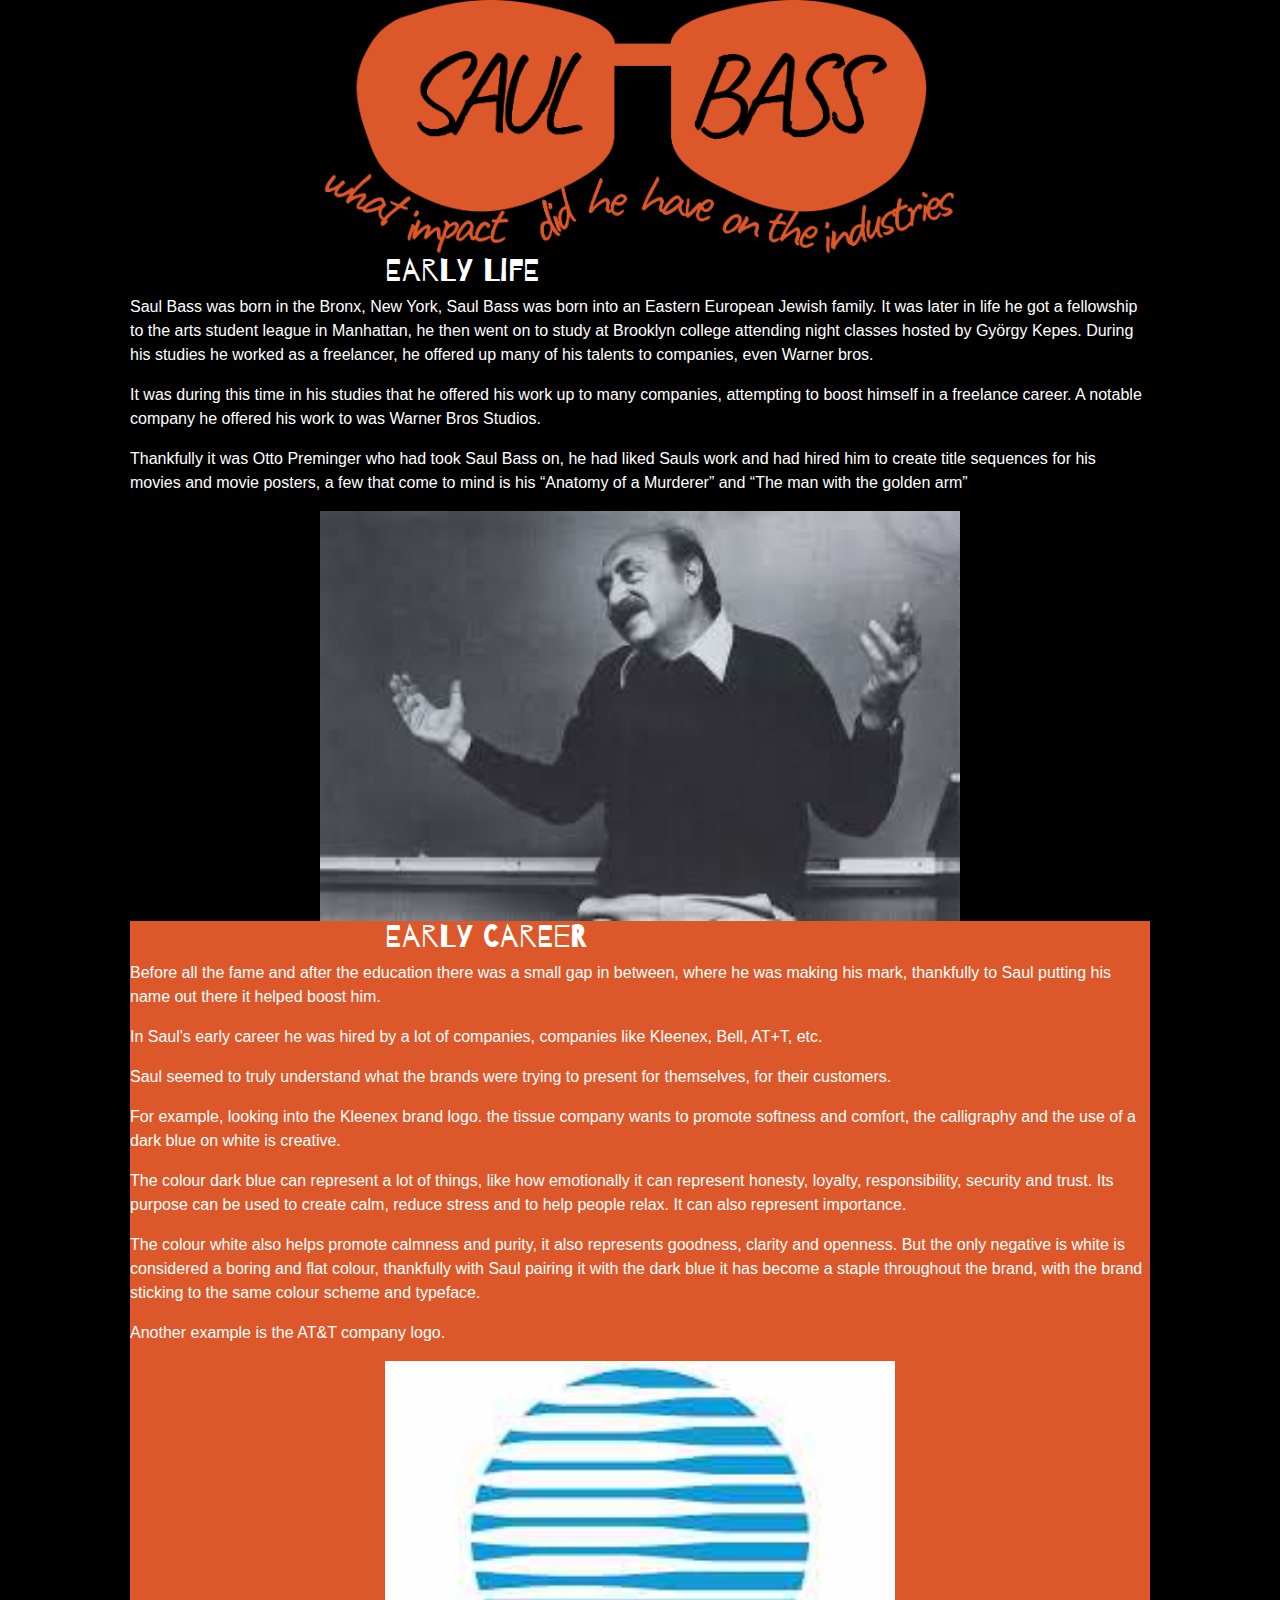
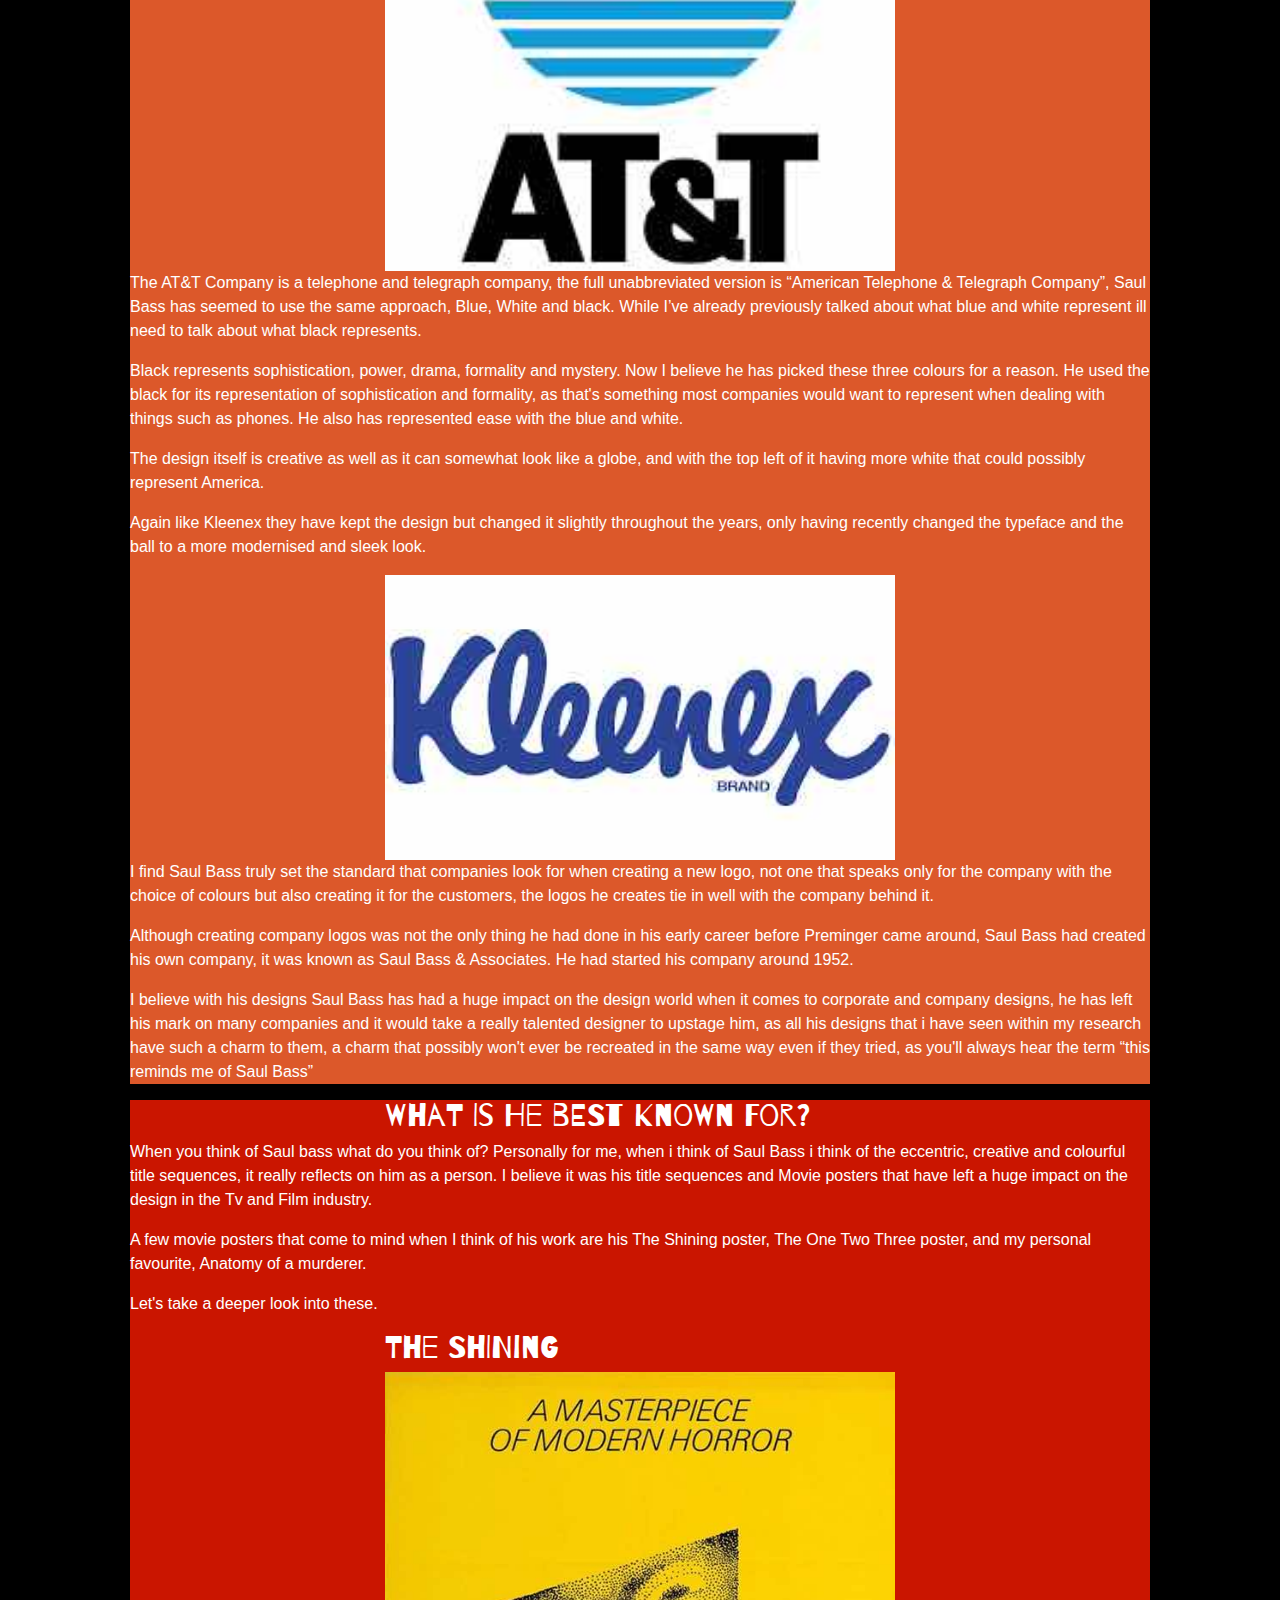
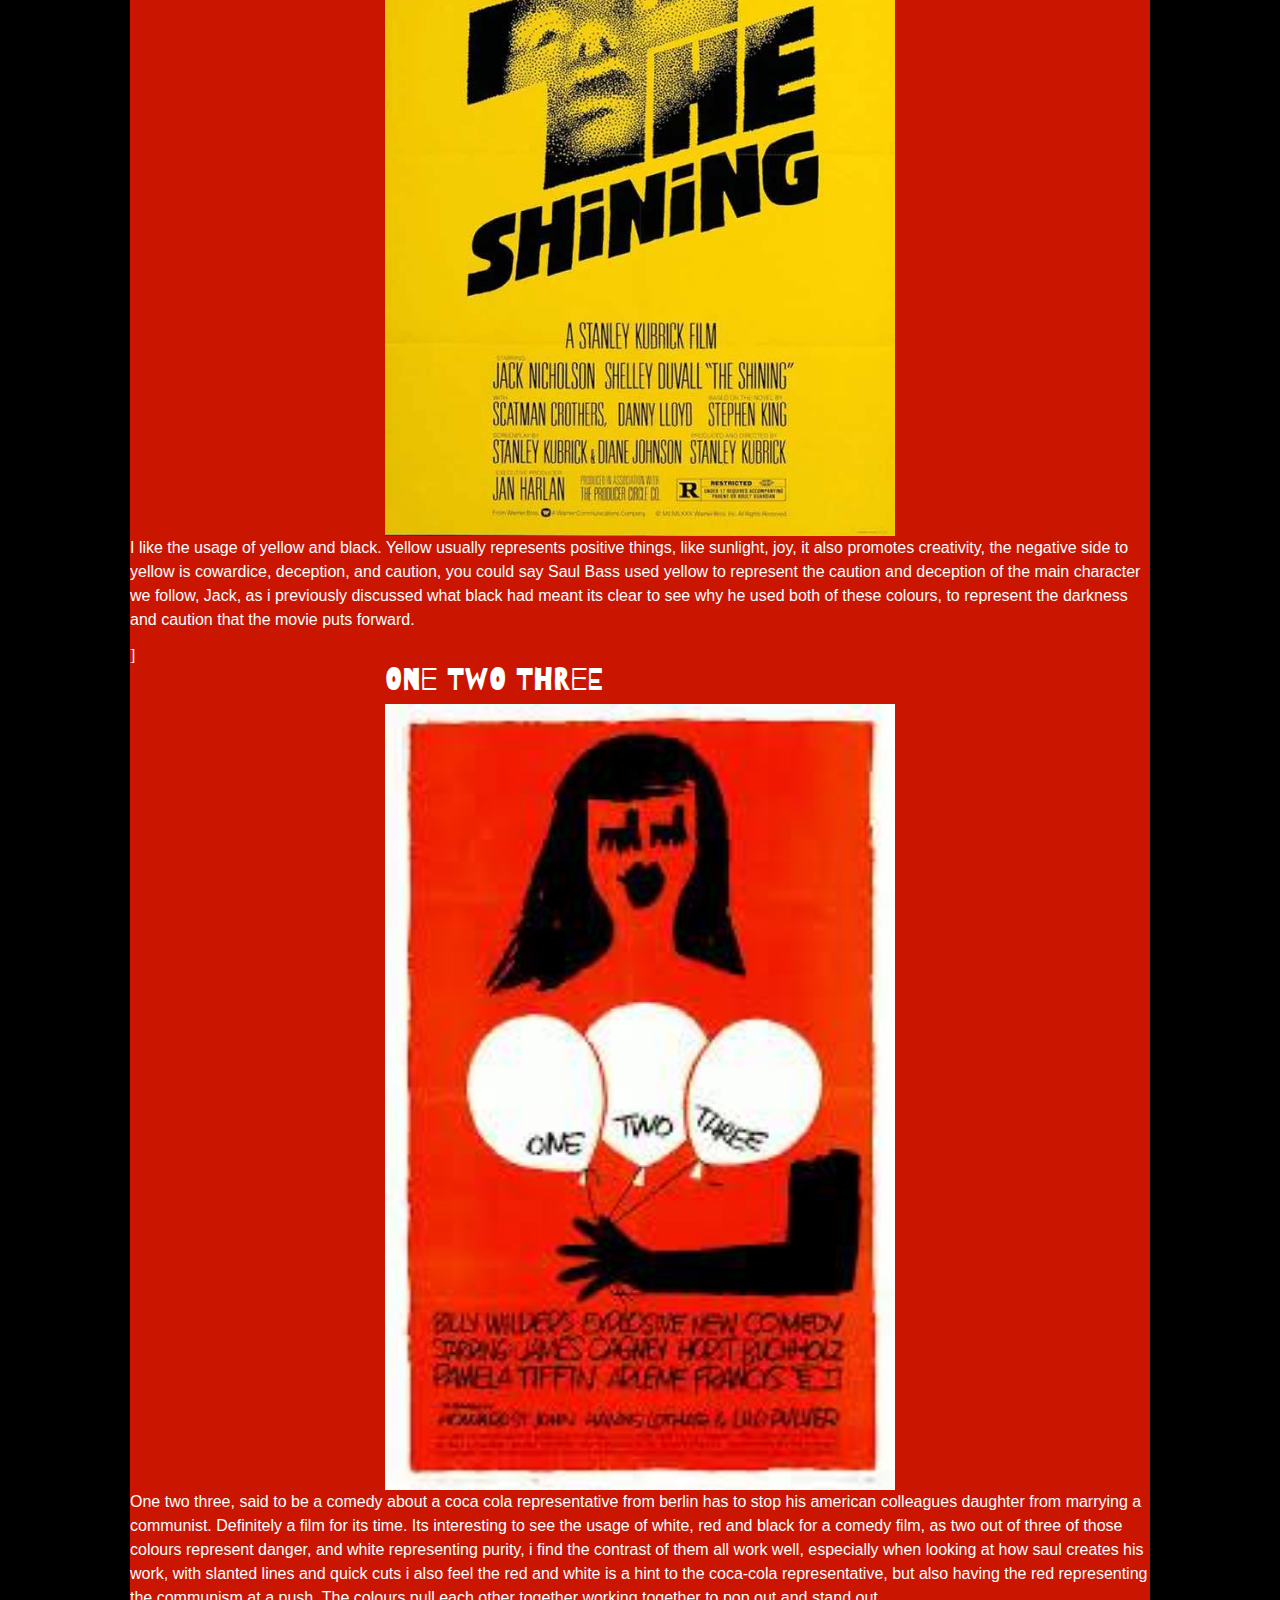
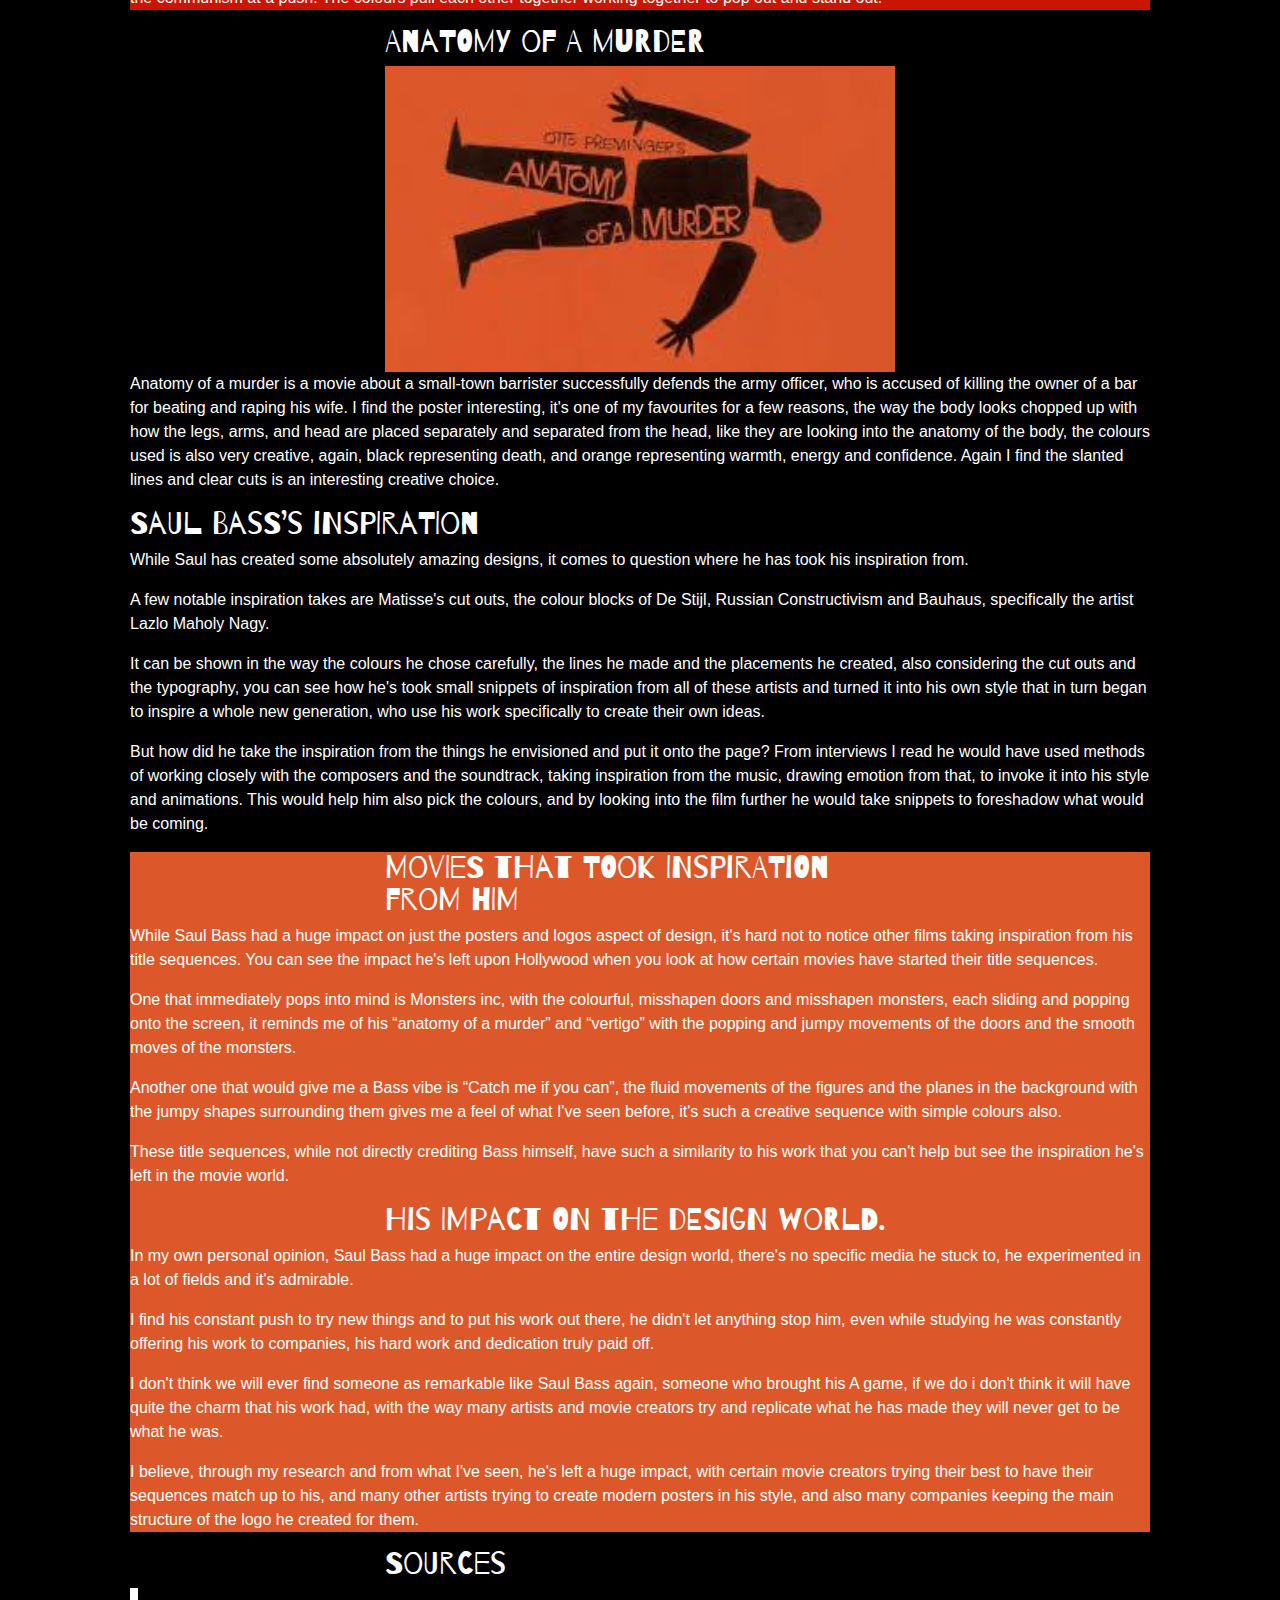
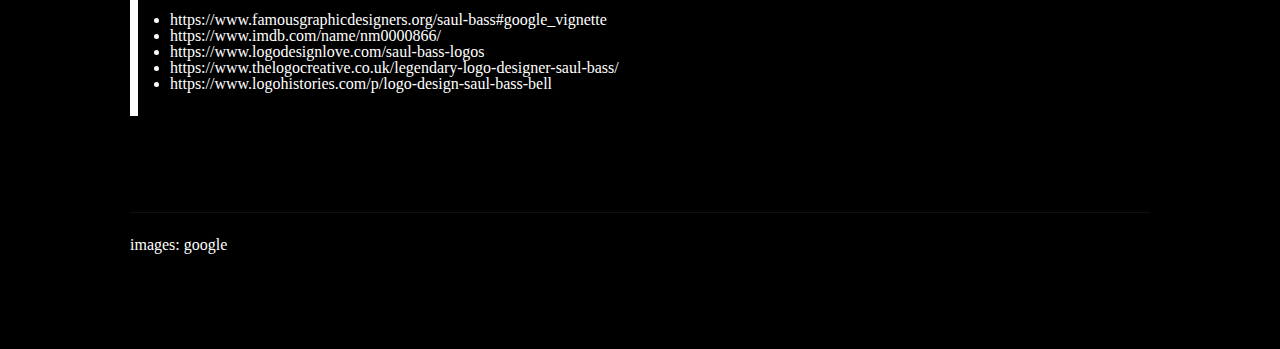
<file: index.HTML>
<!DOCTYPE html>
<html lang="en">
<head>
    <meta charset="UTF-8">
    <meta name="viewport" content="width=device-width, initial-scale=1.0">
    <meta name="description" content="This is a essay about saul bass">
    <title>Saul Bass Essay</title>
    <link href="CSS/saulbass.css" rel="stylesheet" type="text/css">
</head>

<body>
<main>
    <div class="grid-col-third">
<img src="images/Saul.png" class="center"></img>

<div class="container">
<h3 class="center">Early life</h3>

<p>Saul Bass was born in the Bronx, New York, Saul Bass was born into an Eastern European Jewish family. It was later in life he got a fellowship to the arts student league in Manhattan, he then went on to study at Brooklyn college attending night classes hosted by György Kepes. During his studies he worked as a freelancer, he offered up many of his talents to companies, even Warner bros.

<p>It was during this time in his studies that he offered his work up to many companies, attempting to boost himself in a freelance career. A notable company he offered his work to was Warner Bros Studios.

<p>Thankfully it was Otto Preminger who had took Saul Bass on, he had liked Sauls work and had hired him to create title sequences for his movies and movie posters, a few that come to mind is his “Anatomy of a Murderer” and “The man with the golden arm”
</div>
<img src="images/bass.jpg" class="center"></img>
<div class="container">
    <div style="background-color: #DC582A;">
<h3 class="center">Early Career</h3>

<p>Before all the fame and after the education there was a small gap in between, where he was making his mark, thankfully to Saul putting his name out there it helped boost him.</p>

<p>In Saul's early career he was hired by a lot of companies, companies like Kleenex, Bell, AT+T, etc.</p>

<p>Saul seemed to truly understand what the brands were trying to present for themselves, for their customers.</p>
    
<p>For example, looking into the Kleenex brand logo. the tissue company wants to promote softness and comfort, the calligraphy and the use of a dark blue on white is creative.</p>

<p>The colour dark blue can represent a lot of things, like how emotionally it can represent honesty, loyalty, responsibility, security and trust. Its purpose can be used to create calm, reduce stress and to help people relax. It can also represent importance.</p>

<p>The colour white also helps promote calmness and purity, it also represents goodness, clarity and openness. But the only negative is white is considered a boring and flat colour, thankfully with Saul pairing it with the dark blue it has become a staple throughout the brand, with the brand sticking to the same colour scheme and typeface.</p>

<p>Another example is the AT&T company logo.</p>
<img src="images/at.jpg" class="center"></img>
<p>The AT&T Company is a telephone and telegraph company, the full unabbreviated version is “American Telephone & Telegraph Company”, Saul Bass has seemed to use the same approach, Blue, White and black. While I’ve already previously talked about what blue and white represent ill need to talk about what black represents.</p>

<p>Black represents sophistication, power, drama, formality and mystery. Now I believe he has picked these three colours for a reason. He used the black for its representation of sophistication and formality, as that's something most companies would want to represent when dealing with things such as phones. He also has represented ease with the blue and white.</p>

<p>The design itself is creative as well as it can somewhat look like a globe, and with the top left of it having more white that could possibly represent America.</p>

<p>Again like Kleenex they have kept the design but changed it slightly throughout the years, only having recently changed the typeface and the ball to a more modernised and sleek look.</p>
<img src="images/kleenex.jpg" class="center"></img>
<p>I find Saul Bass truly set the standard that companies look for when creating a new logo, not one that speaks only for the company with the choice of colours but also creating it for the customers, the logos he creates tie in well with the company behind it.</p>

<p>Although creating company logos was not the only thing he had done in his early career before Preminger came around, Saul Bass had created his own company, it was known as Saul Bass & Associates. He had started his company around 1952.</p>

<p>I believe with his designs Saul Bass has had a huge impact on the design world when it comes to corporate and company designs, he has left his mark on many companies and it would take a really talented designer to upstage him, as all his designs that i have seen within my research have such a charm to them, a charm that possibly won't ever be recreated in the same way even if they tried, as you'll always hear the term “this reminds me of Saul Bass”</p>
</div>
</div>
<div class="container">
    <div style="background-color: #CA1500;">
<h3 class="center">What is he best known for?</h3>

<p>When you think of Saul bass what do you think of? Personally for me, when i think of Saul Bass i think of the eccentric, creative and colourful title sequences, it really reflects on him as a person. I believe it was his title sequences and Movie posters that have left a huge impact on the design in the Tv and Film industry.</p>

<p>A few movie posters that come to mind when I think of his work are his The Shining poster, The One Two Three poster, and my personal favourite, Anatomy of a murderer.</p>

<p>Let's take a deeper look into these.</p>


<h3 class="center">The Shining</h3>
<img src="images/shining.jpg" class="center"></img>
<p>I like the usage of yellow and black. Yellow usually represents positive things, like sunlight, joy, it also promotes creativity, the negative side to yellow is cowardice, deception, and caution, you could say Saul Bass used yellow to represent the caution and deception of the main character we follow, Jack, as i previously discussed what black had meant its clear to see why he used both of these colours, to represent the darkness and caution that the movie puts forward.</p>


]
<h3 class="center">One Two Three</h3>
<img src="images/onetwo.jpg" class="center"></img>
<p>One two three, said to be a comedy about a coca cola representative from berlin has to stop his american colleagues daughter from marrying a communist. Definitely a film for its time. Its interesting to see the usage of white, red and black for a comedy film, as two out of three of those colours represent danger, and white representing purity, i find the contrast of them all work well, especially when looking at how saul creates his work, with slanted lines and quick cuts i also feel the red and white is a hint to the coca-cola representative, but also having the red representing the communism at a push. The colours pull each other together working together to pop out and stand out.</p>

</div>
<div class="container">
<h3 class="center">Anatomy of a murder</h3>
<img src="images/Murder.jpg" class="center"></img>

<p>Anatomy of a murder is a movie about a small-town barrister successfully defends the army officer, who is accused of killing the owner of a bar for beating and raping his wife. I find the poster interesting, it's one of my favourites for a few reasons, the way the body looks chopped up with how the legs, arms, and head are placed separately and separated from the head, like they are looking into the anatomy of the body, the colours used is also very creative, again, black representing death, and orange representing warmth, energy and confidence. Again I find the slanted lines and clear cuts is an interesting creative choice.</p>
</div>
<div class="container">
<h3>Saul Bass’s inspiration</h3>

<p>While Saul has created some absolutely amazing designs, it comes to question where he has took his inspiration from.</p>

<p>A few notable inspiration takes are Matisse's cut outs, the colour blocks of De Stijl, Russian Constructivism and Bauhaus, specifically the artist Lazlo Maholy Nagy.

<p>It can be shown in the way the colours he chose carefully, the lines he made and the placements he created, also considering the cut outs and the typography, you can see how he's took small snippets of inspiration from all of these artists and turned it into his own style that in turn began to inspire a whole new generation, who use his work specifically to create their own ideas.</p>

<p>But how did he take the inspiration from the things he envisioned and put it onto the page? From interviews I read he would have used methods of working closely with the composers and the soundtrack, taking inspiration from the music, drawing emotion from that, to invoke it into his style and animations. This would help him also pick the colours, and by looking into the film further he would take snippets to foreshadow what would be coming.</p>
</div>
<div class="container">
    <div style="background-color: #DC582A;">
<h3 class="center">Movies that took inspiration from him</h3>

<p>While Saul Bass had a huge impact on just the posters and logos aspect of design, it's hard not to notice other films taking inspiration from his title sequences. You can see the impact he's left upon Hollywood when you look at how certain movies have started their title sequences.</p>

<p>One that immediately pops into mind is Monsters inc, with the colourful, misshapen doors and misshapen monsters, each sliding and popping onto the screen, it reminds me of his “anatomy of a murder” and “vertigo” with the popping and jumpy movements of the doors and the smooth moves of the monsters.</p>

<p>Another one that would give me a Bass vibe is “Catch me if you can”, the fluid movements of the figures and the planes in the background with the jumpy shapes surrounding them gives me a feel of what I've seen before, it's such a creative sequence with simple colours also.</p>

<p>These title sequences, while not directly crediting Bass himself, have such a similarity to his work that you can't help but see the inspiration he's left in the movie world.</p>

<h3 class="center">His impact on the design world.</h3>

<p>In my own personal opinion, Saul Bass had a huge impact on the entire design world, there's no specific media he stuck to, he experimented in a lot of fields and it's admirable.</p>

<p>I find his constant push to try new things and to put his work out there, he didn't let anything stop him, even while studying he was constantly offering his work to companies, his hard work and dedication truly paid off.</p>

<p>I don't think we will ever find someone as remarkable like Saul Bass again, someone who brought his A game, if we do i don't think it will have quite the charm that his work had, with the way many artists and movie creators try and replicate what he has made they will never get to be what he was.</p>

<p>I believe, through my research and from what I've seen, he's left a huge impact, with certain movie creators trying their best to have their sequences match up to his, and many other artists trying to create modern posters in his style, and also many companies keeping the main structure of the logo he created for them.</p>
</div>
</div>
<div class="container">
    <h3 class="center">Sources</h3>
    <figure class="quote">
    <blockqoute>
    <li>https://www.famousgraphicdesigners.org/saul-bass#google_vignette</li>

    <li>https://www.imdb.com/name/nm0000866/</li>
    
    <li>https://www.logodesignlove.com/saul-bass-logos</li>
    
    <li>https://www.thelogocreative.co.uk/legendary-logo-designer-saul-bass/</li>
    
    <li>https://www.logohistories.com/p/logo-design-saul-bass-bell</li>
    </blockqoute>
    </figure>
<div class="colour-block">
<footer>images: google</footer>
</div>
</div>
</div>
</body>
</main>
</html>
</file>
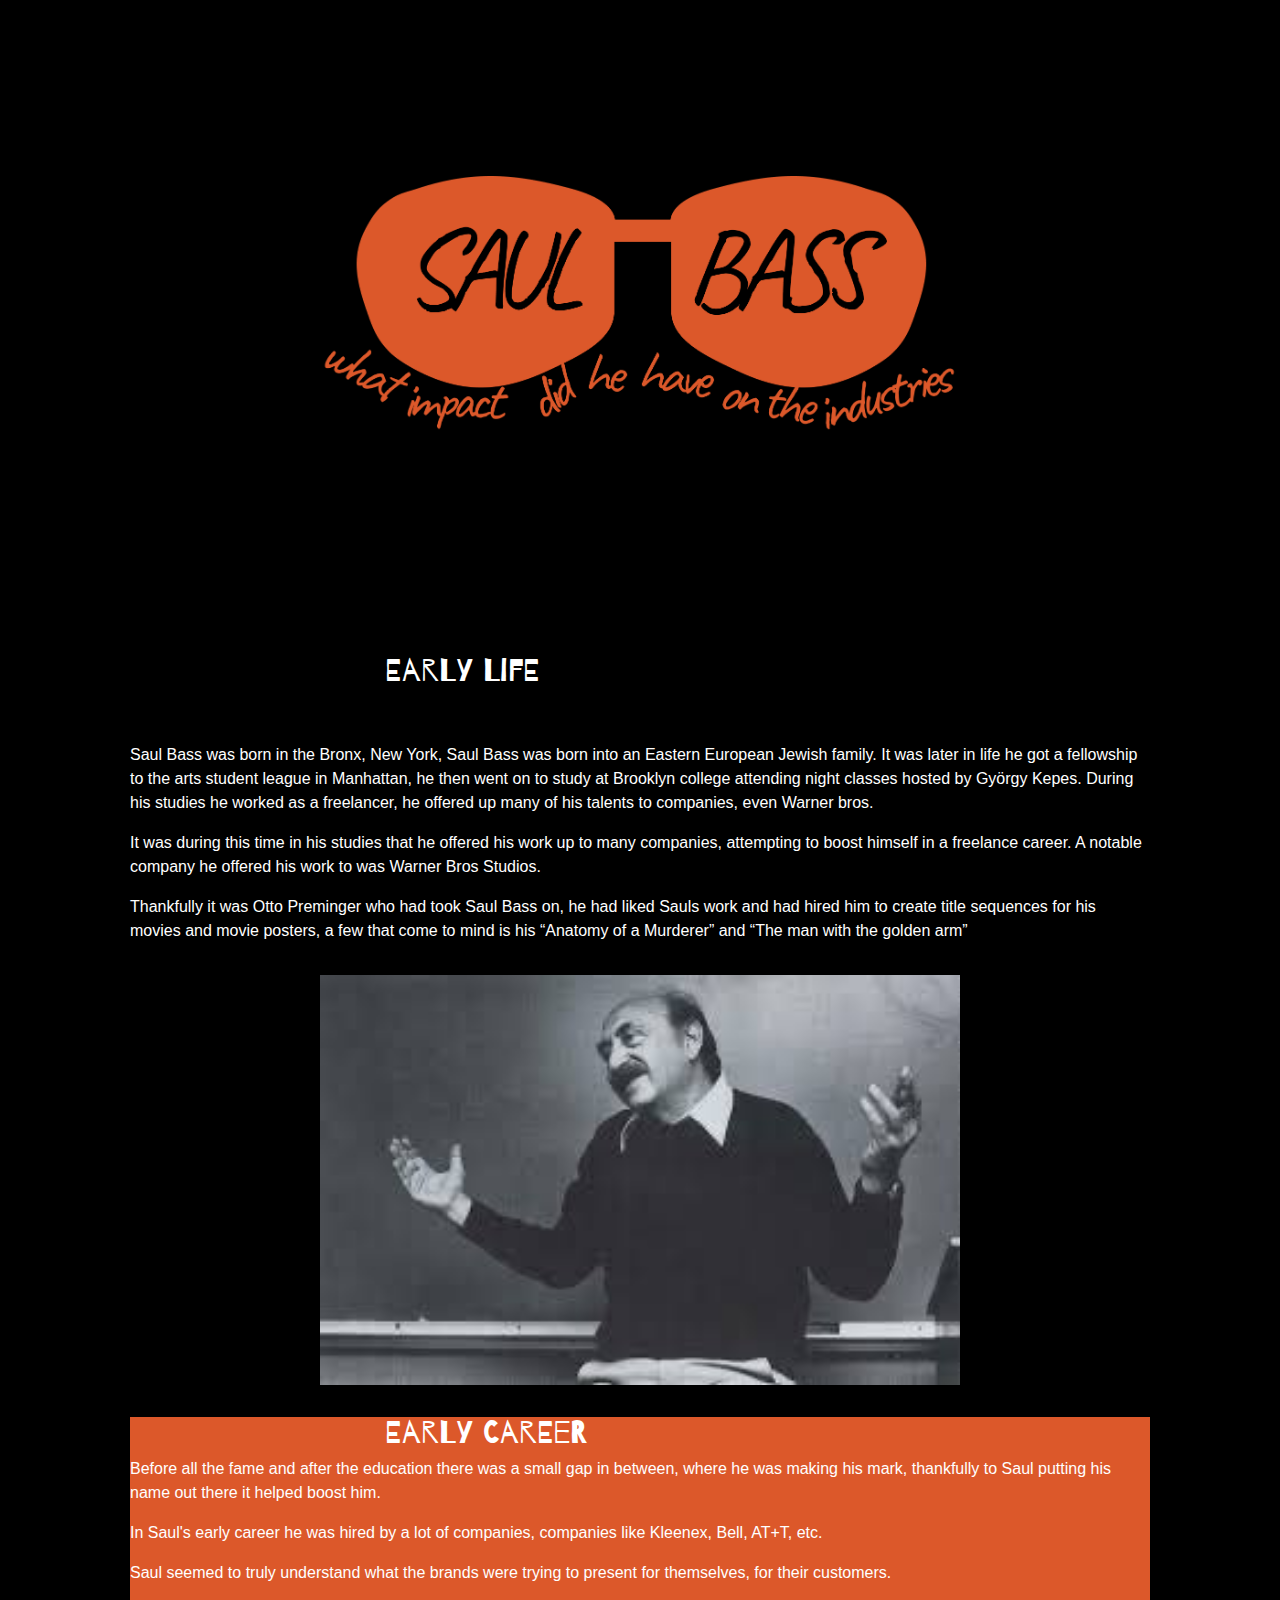
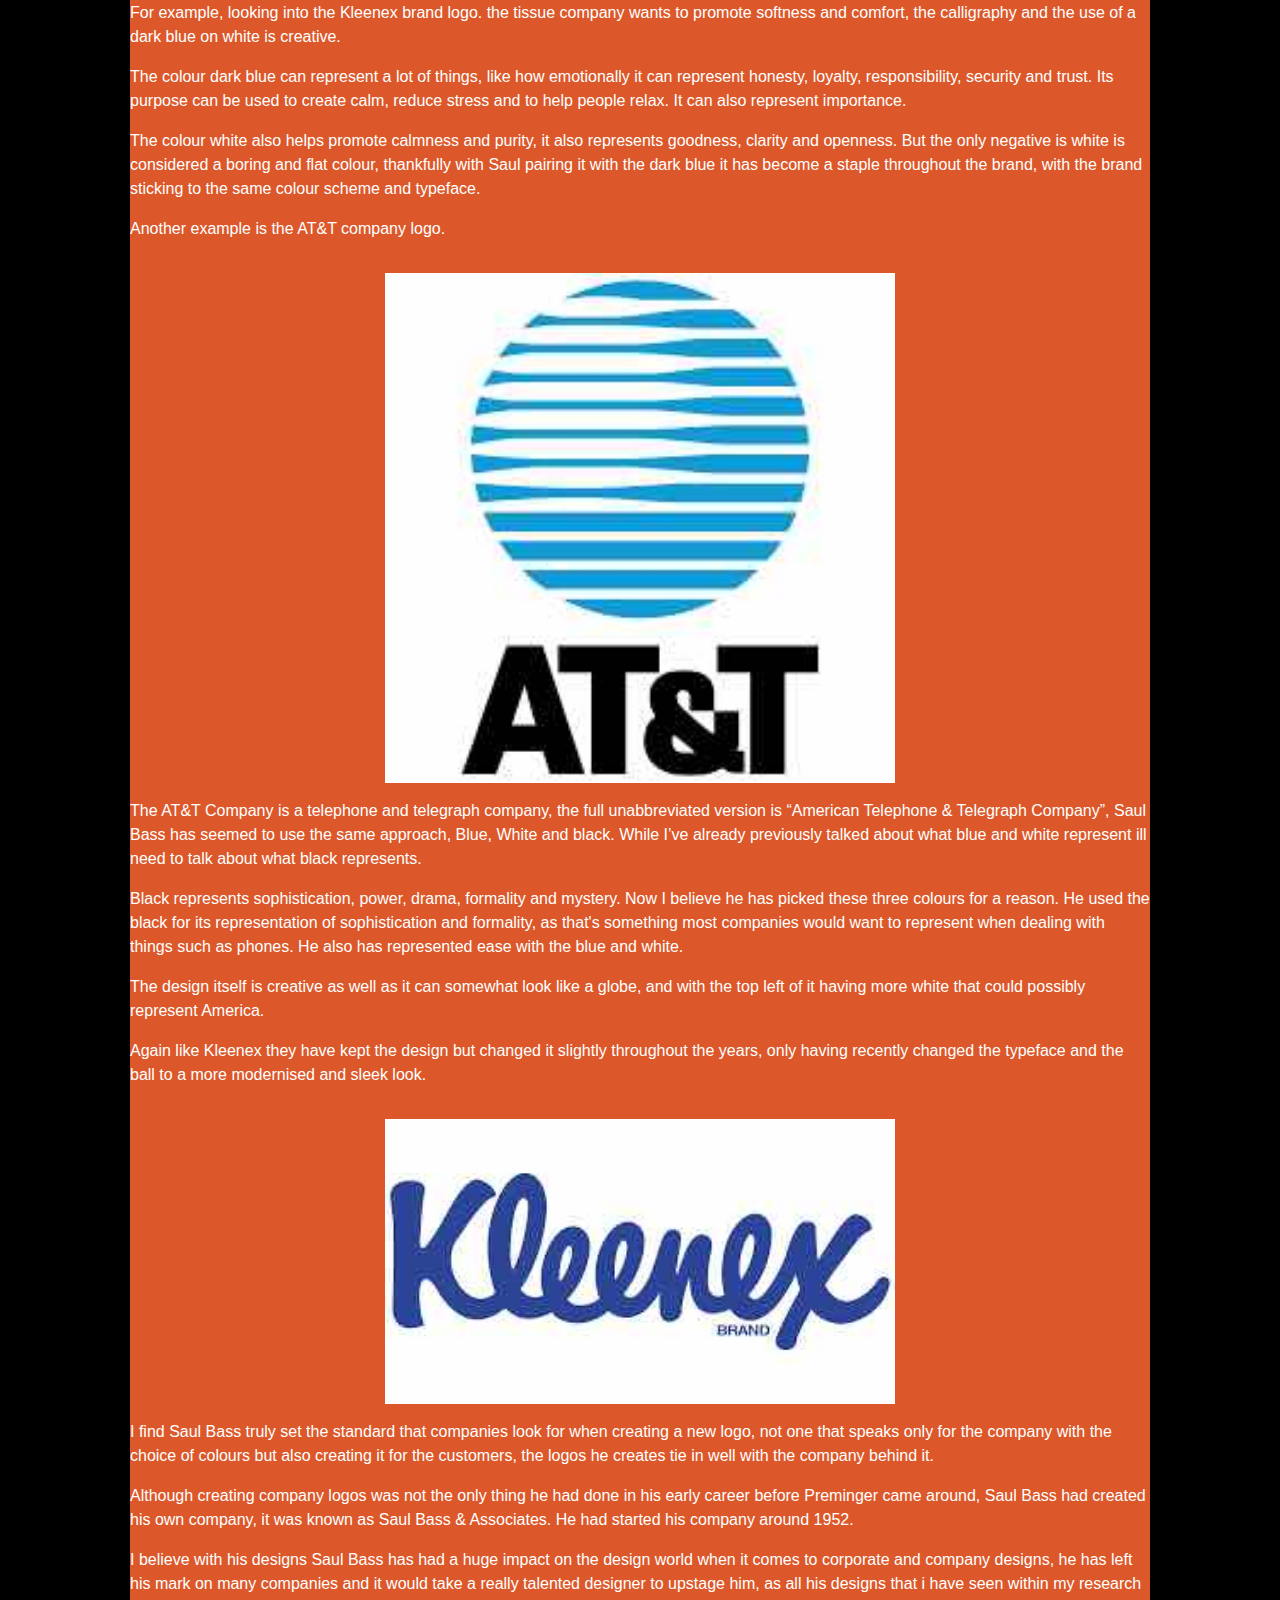
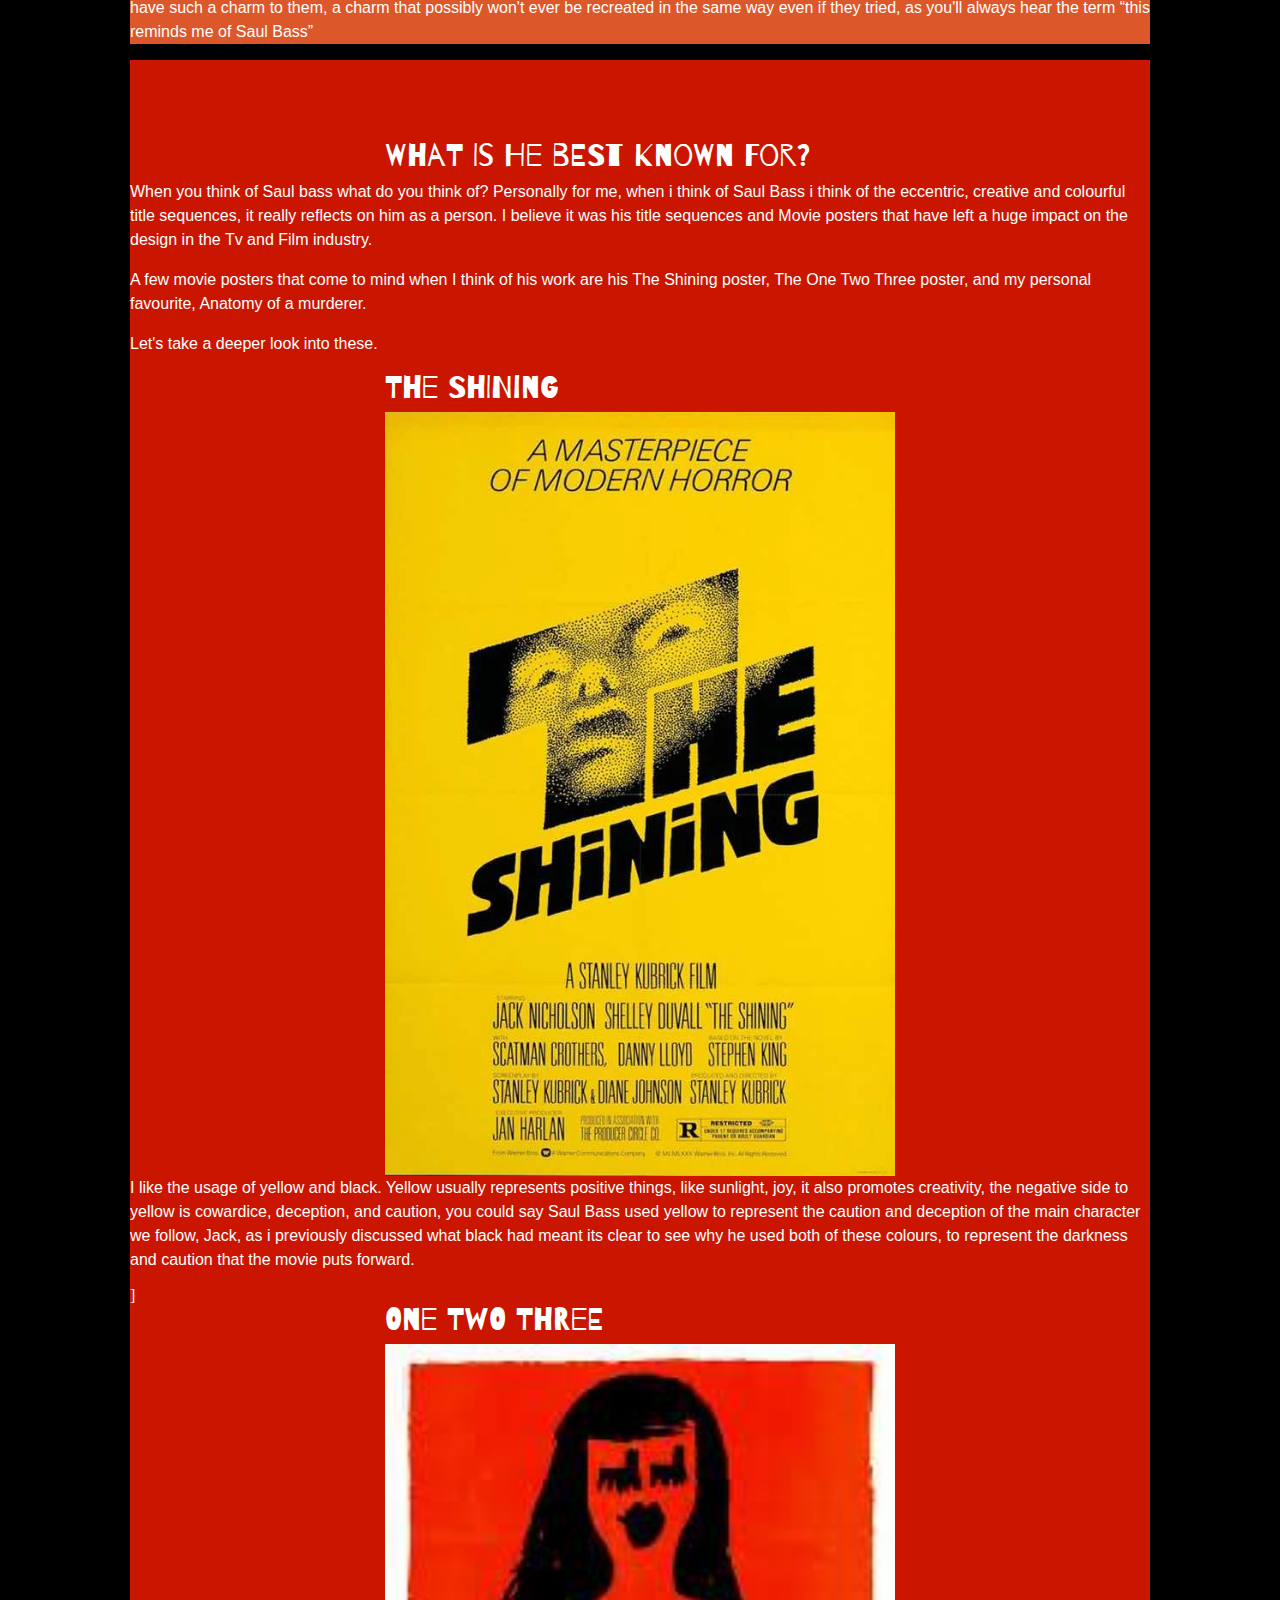
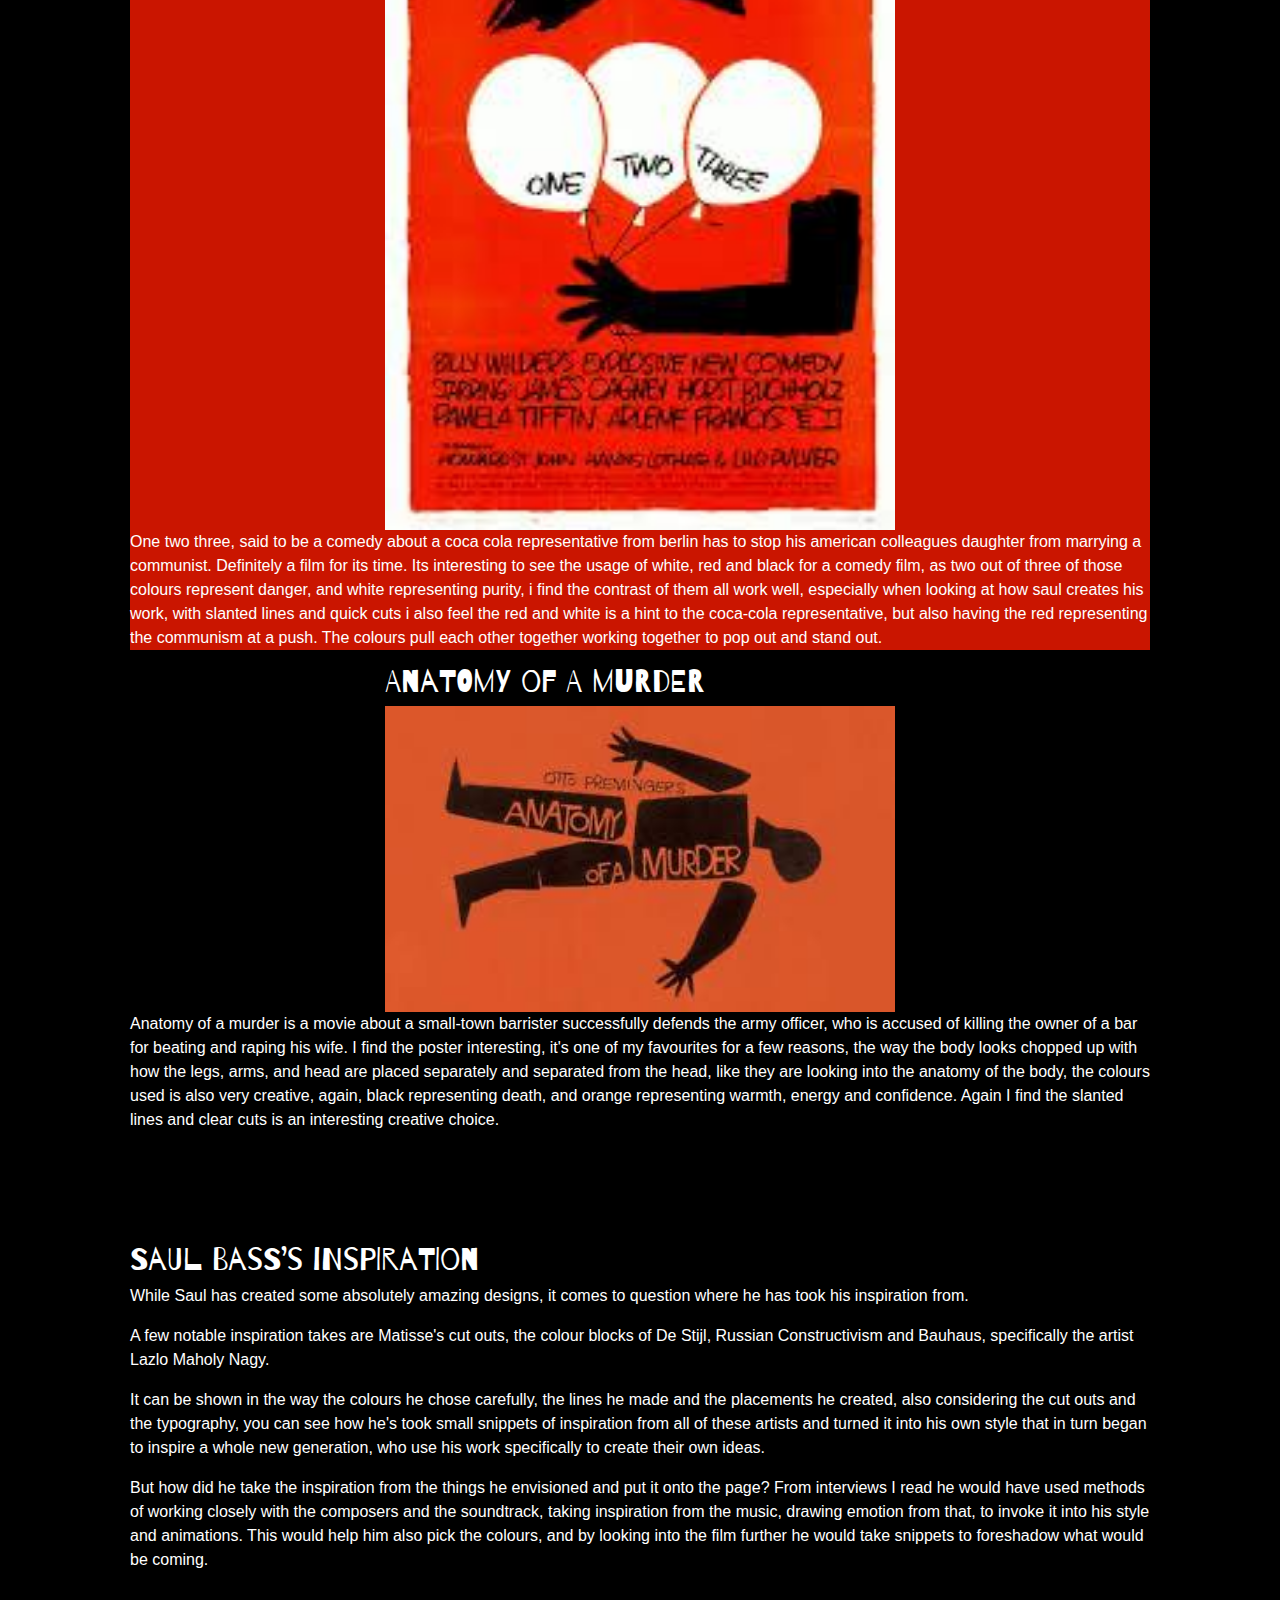
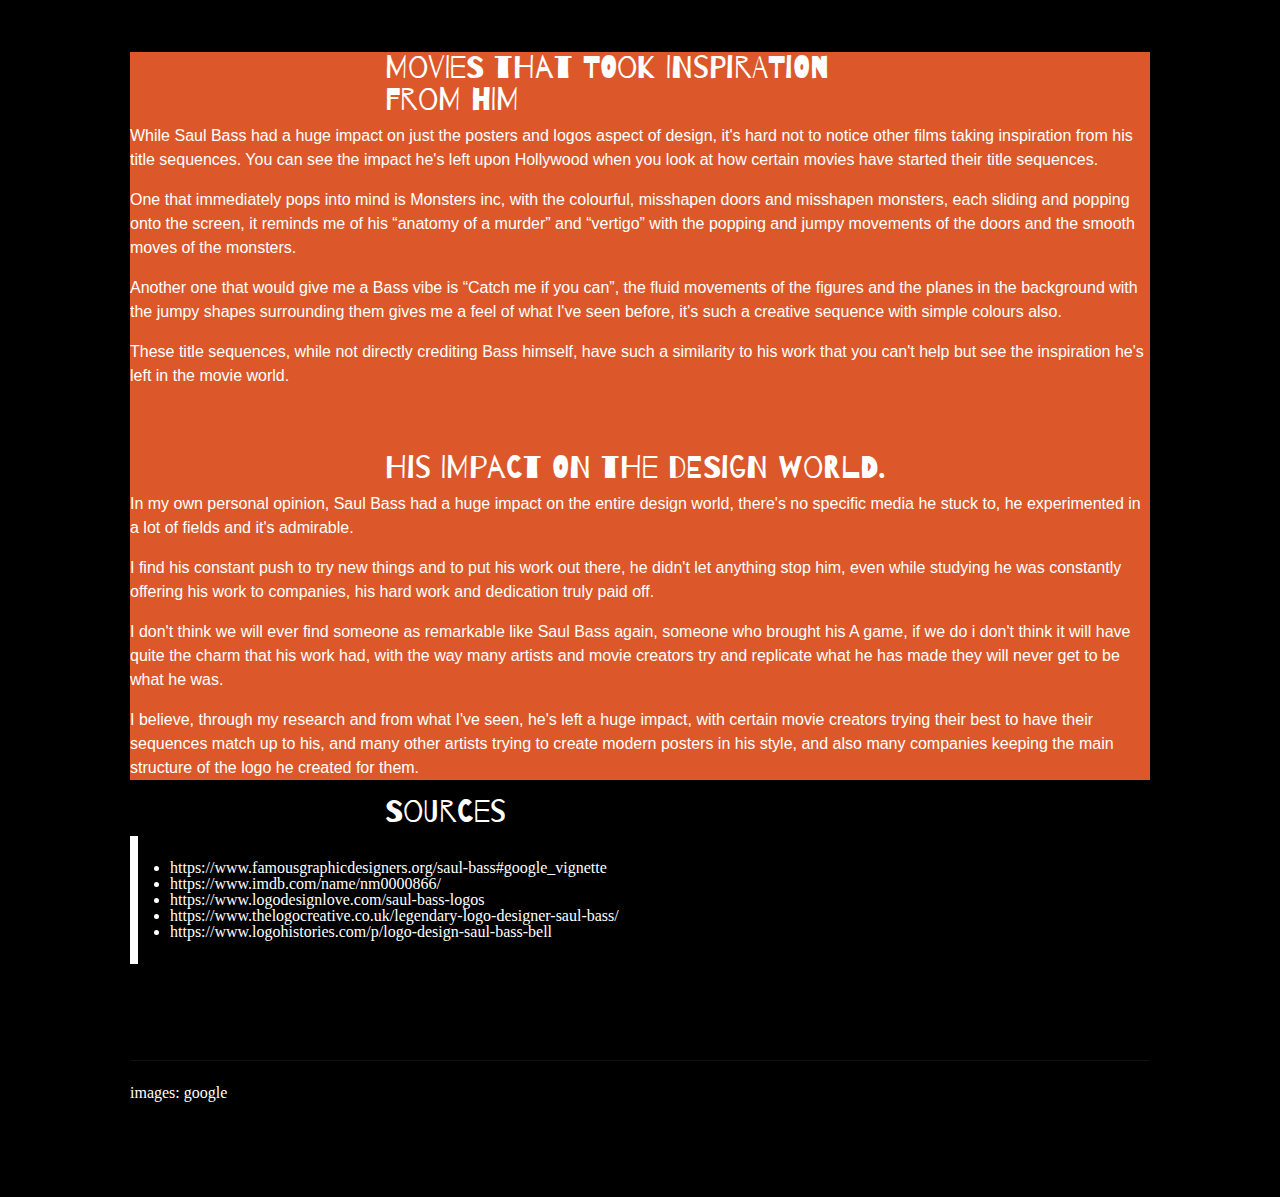
<file: index.html>
<!DOCTYPE html>
<html lang="en">
<head>
    <meta charset="UTF-8">
    <meta name="viewport" content="width=device-width, initial-scale=1.0">
    <meta name="description" content="This is a essay about saul bass">
    <title>Saul Bass Essay</title>
    <link href="CSS/saulbass.css" rel="stylesheet" type="text/css">
</head>

<body>
<main>
    <br>
    <br>
    <br>
    <br>
    <br>
    <br>
    <br>
    <br>
    <br>
    <br>
    <br>
    <div class="grid-col-third">
<img src="images/Saul.png" class="center" width="600" 
height="700"></img>
<br>
<br>
<br>
<br>
<br>
<br>
<br>
<br>
<br>
<br>
<br>
<br>
<br>
<br>

<div class="container">
<h3 class="center">Early life</h3>
<br>
<br>
<br>
<p>Saul Bass was born in the Bronx, New York, Saul Bass was born into an Eastern European Jewish family. It was later in life he got a fellowship to the arts student league in Manhattan, he then went on to study at Brooklyn college attending night classes hosted by György Kepes. During his studies he worked as a freelancer, he offered up many of his talents to companies, even Warner bros.

<p>It was during this time in his studies that he offered his work up to many companies, attempting to boost himself in a freelance career. A notable company he offered his work to was Warner Bros Studios.

<p>Thankfully it was Otto Preminger who had took Saul Bass on, he had liked Sauls work and had hired him to create title sequences for his movies and movie posters, a few that come to mind is his “Anatomy of a Murderer” and “The man with the golden arm”
</div>
<br>
<img src="images/bass.jpg" class="center"></img>
<br>
<br>
<div class="container">
    <div style="background-color: #DC582A;">
<h3 class="center">Early Career</h3>

<p>Before all the fame and after the education there was a small gap in between, where he was making his mark, thankfully to Saul putting his name out there it helped boost him.</p>

<p>In Saul's early career he was hired by a lot of companies, companies like Kleenex, Bell, AT+T, etc.</p>

<p>Saul seemed to truly understand what the brands were trying to present for themselves, for their customers.</p>
    
<p>For example, looking into the Kleenex brand logo. the tissue company wants to promote softness and comfort, the calligraphy and the use of a dark blue on white is creative.</p>

<p>The colour dark blue can represent a lot of things, like how emotionally it can represent honesty, loyalty, responsibility, security and trust. Its purpose can be used to create calm, reduce stress and to help people relax. It can also represent importance.</p>

<p>The colour white also helps promote calmness and purity, it also represents goodness, clarity and openness. But the only negative is white is considered a boring and flat colour, thankfully with Saul pairing it with the dark blue it has become a staple throughout the brand, with the brand sticking to the same colour scheme and typeface.</p>

<p>Another example is the AT&T company logo.</p>
<br>
<img src="images/at.jpg" class="center"></img>
<br>
<p>The AT&T Company is a telephone and telegraph company, the full unabbreviated version is “American Telephone & Telegraph Company”, Saul Bass has seemed to use the same approach, Blue, White and black. While I’ve already previously talked about what blue and white represent ill need to talk about what black represents.</p>

<p>Black represents sophistication, power, drama, formality and mystery. Now I believe he has picked these three colours for a reason. He used the black for its representation of sophistication and formality, as that's something most companies would want to represent when dealing with things such as phones. He also has represented ease with the blue and white.</p>

<p>The design itself is creative as well as it can somewhat look like a globe, and with the top left of it having more white that could possibly represent America.</p>

<p>Again like Kleenex they have kept the design but changed it slightly throughout the years, only having recently changed the typeface and the ball to a more modernised and sleek look.</p>
<br>
<img src="images/kleenex.jpg" class="center"></img>
<br>
<p>I find Saul Bass truly set the standard that companies look for when creating a new logo, not one that speaks only for the company with the choice of colours but also creating it for the customers, the logos he creates tie in well with the company behind it.</p>

<p>Although creating company logos was not the only thing he had done in his early career before Preminger came around, Saul Bass had created his own company, it was known as Saul Bass & Associates. He had started his company around 1952.</p>

<p>I believe with his designs Saul Bass has had a huge impact on the design world when it comes to corporate and company designs, he has left his mark on many companies and it would take a really talented designer to upstage him, as all his designs that i have seen within my research have such a charm to them, a charm that possibly won't ever be recreated in the same way even if they tried, as you'll always hear the term “this reminds me of Saul Bass”</p>
</div>
</div>
<div class="container">
    <div style="background-color: #CA1500;">
        <br>
<br>
<br>
<br>
<br>
<h3 class="center">What is he best known for?</h3>

<p>When you think of Saul bass what do you think of? Personally for me, when i think of Saul Bass i think of the eccentric, creative and colourful title sequences, it really reflects on him as a person. I believe it was his title sequences and Movie posters that have left a huge impact on the design in the Tv and Film industry.</p>

<p>A few movie posters that come to mind when I think of his work are his The Shining poster, The One Two Three poster, and my personal favourite, Anatomy of a murderer.</p>

<p>Let's take a deeper look into these.</p>


<h3 class="center">The Shining</h3>
<img src="images/shining.jpg" class="center"></img>
<p>I like the usage of yellow and black. Yellow usually represents positive things, like sunlight, joy, it also promotes creativity, the negative side to yellow is cowardice, deception, and caution, you could say Saul Bass used yellow to represent the caution and deception of the main character we follow, Jack, as i previously discussed what black had meant its clear to see why he used both of these colours, to represent the darkness and caution that the movie puts forward.</p>


]
<h3 class="center">One Two Three</h3>
<img src="images/onetwo.jpg" class="center"></img>
<p>One two three, said to be a comedy about a coca cola representative from berlin has to stop his american colleagues daughter from marrying a communist. Definitely a film for its time. Its interesting to see the usage of white, red and black for a comedy film, as two out of three of those colours represent danger, and white representing purity, i find the contrast of them all work well, especially when looking at how saul creates his work, with slanted lines and quick cuts i also feel the red and white is a hint to the coca-cola representative, but also having the red representing the communism at a push. The colours pull each other together working together to pop out and stand out.</p>

</div>
<div class="container">
<h3 class="center">Anatomy of a murder</h3>
<img src="images/Murder.jpg" class="center"></img>

<p>Anatomy of a murder is a movie about a small-town barrister successfully defends the army officer, who is accused of killing the owner of a bar for beating and raping his wife. I find the poster interesting, it's one of my favourites for a few reasons, the way the body looks chopped up with how the legs, arms, and head are placed separately and separated from the head, like they are looking into the anatomy of the body, the colours used is also very creative, again, black representing death, and orange representing warmth, energy and confidence. Again I find the slanted lines and clear cuts is an interesting creative choice.</p>
</div>
<div class="container">
    <br>
<br>
<br>
<br>
<br>
<br>


<h3>Saul Bass’s inspiration</h3>

<p>While Saul has created some absolutely amazing designs, it comes to question where he has took his inspiration from.</p>

<p>A few notable inspiration takes are Matisse's cut outs, the colour blocks of De Stijl, Russian Constructivism and Bauhaus, specifically the artist Lazlo Maholy Nagy.

<p>It can be shown in the way the colours he chose carefully, the lines he made and the placements he created, also considering the cut outs and the typography, you can see how he's took small snippets of inspiration from all of these artists and turned it into his own style that in turn began to inspire a whole new generation, who use his work specifically to create their own ideas.</p>

<p>But how did he take the inspiration from the things he envisioned and put it onto the page? From interviews I read he would have used methods of working closely with the composers and the soundtrack, taking inspiration from the music, drawing emotion from that, to invoke it into his style and animations. This would help him also pick the colours, and by looking into the film further he would take snippets to foreshadow what would be coming.</p>
</div>
<br>
<br>
<br>
<br>

<div class="container">
    <div style="background-color: #DC582A;">
<h3 class="center">Movies that took inspiration from him</h3>

<p>While Saul Bass had a huge impact on just the posters and logos aspect of design, it's hard not to notice other films taking inspiration from his title sequences. You can see the impact he's left upon Hollywood when you look at how certain movies have started their title sequences.</p>

<p>One that immediately pops into mind is Monsters inc, with the colourful, misshapen doors and misshapen monsters, each sliding and popping onto the screen, it reminds me of his “anatomy of a murder” and “vertigo” with the popping and jumpy movements of the doors and the smooth moves of the monsters.</p>

<p>Another one that would give me a Bass vibe is “Catch me if you can”, the fluid movements of the figures and the planes in the background with the jumpy shapes surrounding them gives me a feel of what I've seen before, it's such a creative sequence with simple colours also.</p>

<p>These title sequences, while not directly crediting Bass himself, have such a similarity to his work that you can't help but see the inspiration he's left in the movie world.</p>
<br>
<br>
<br>

<h3 class="center">His impact on the design world.</h3>

<p>In my own personal opinion, Saul Bass had a huge impact on the entire design world, there's no specific media he stuck to, he experimented in a lot of fields and it's admirable.</p>

<p>I find his constant push to try new things and to put his work out there, he didn't let anything stop him, even while studying he was constantly offering his work to companies, his hard work and dedication truly paid off.</p>

<p>I don't think we will ever find someone as remarkable like Saul Bass again, someone who brought his A game, if we do i don't think it will have quite the charm that his work had, with the way many artists and movie creators try and replicate what he has made they will never get to be what he was.</p>

<p>I believe, through my research and from what I've seen, he's left a huge impact, with certain movie creators trying their best to have their sequences match up to his, and many other artists trying to create modern posters in his style, and also many companies keeping the main structure of the logo he created for them.</p>
</div>
</div>
<div class="container">
    <h3 class="center">Sources</h3>
    <figure class="quote">
    <blockqoute>
    <li>https://www.famousgraphicdesigners.org/saul-bass#google_vignette</li>

    <li>https://www.imdb.com/name/nm0000866/</li>
    
    <li>https://www.logodesignlove.com/saul-bass-logos</li>
    
    <li>https://www.thelogocreative.co.uk/legendary-logo-designer-saul-bass/</li>
    
    <li>https://www.logohistories.com/p/logo-design-saul-bass-bell</li>
    </blockqoute>
    </figure>
<div class="colour-block">
<footer>images: google</footer>
</div>
</div>
</div>
</body>
</main>
</html>
</file>
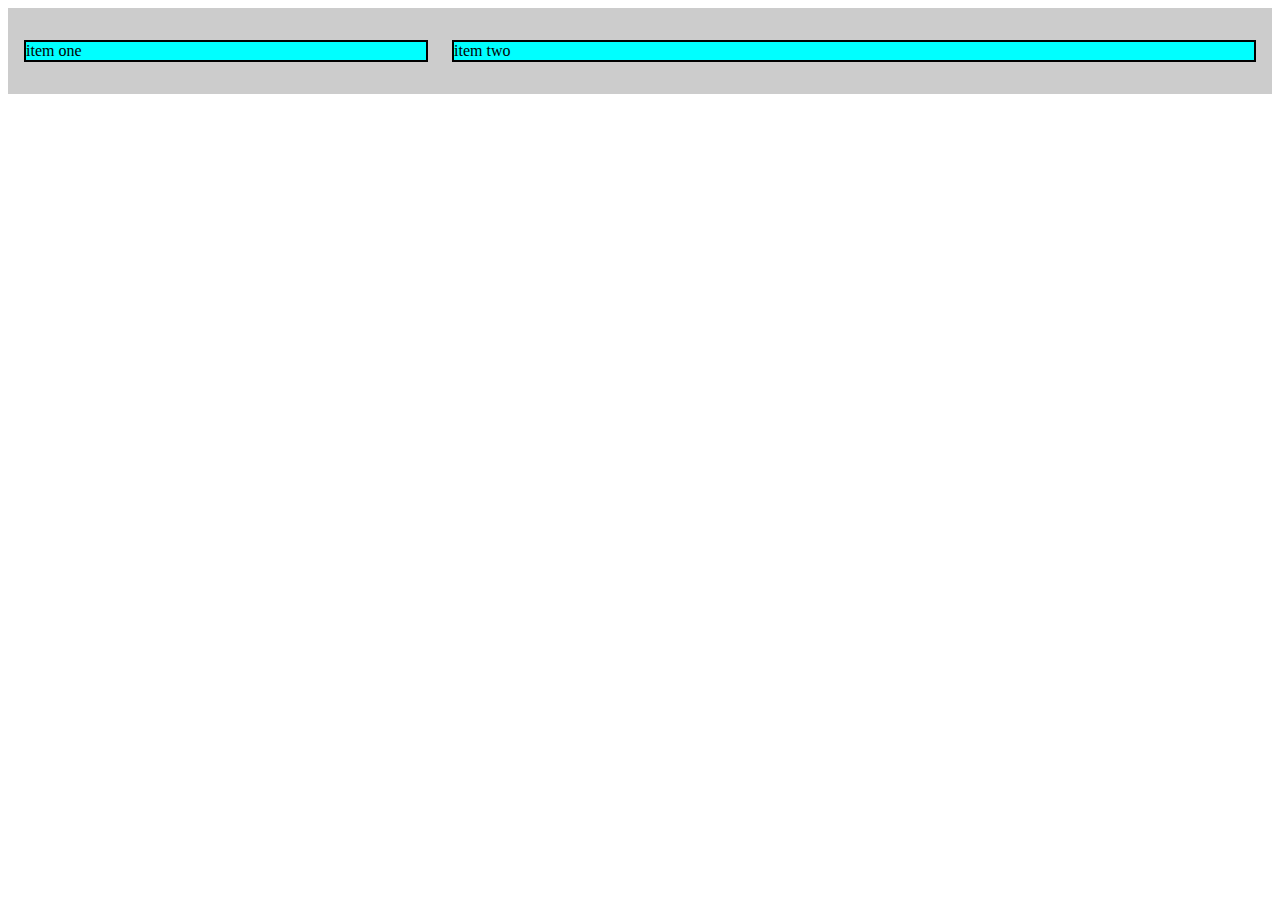
<file: flex.HTML>
<!DOCTYPE html>
<html lang="en">
<head>
    <meta charset="UTF-8">
    <meta name="viewport" content="width=device-width, initial-scale=1.0">
    <title>Document</title>
    <style>
.grid{
    padding: 1rem;
    background-color: #cccccc;
    margin: 0;
    display:flex;
    flex-direction: row;
    gap: 24px
    }
    p{
    border:2px solid #000000;
    background-color:aqua;
    }
    p.third{
        flex-basis: 33.33%;
    }
    p.twoThirds{
        flex-basis: 66.66%;
    }
    </style>
    </head>
<body>
<div class="grid">
    <p class="third">item one</p>
    <p class="twoThirds">item two</p>
</div>
</body>
</html>
</file>
<file: CSS/saulbass.css>
/* import fonts from google fonts */
@import url('https://fonts.googleapis.com/css2?family=Barlow:ital,wght@0,100;0,200;0,300;0,400;0,500;0,600;0,700;0,800;0,900;1,100;1,200;1,300;1,400;1,500;1,600;1,700;1,800;1,900&family=Barrio&display=swap');

/* css reset */ 

* {
    padding: 0;
    margin: 0;
    font-size: 100%;
    line-height: 1em;
}

/* default colours for page*/
body {
    color: #484848;
    border-color:#484848;
    background-color:#484848
}
body {
    background-color: black;
  }
/* content container to centre content*/
.container {
    max-width: 1020px;
    margin: 0 auto 0 auto;
}

/* default styling for headings*/
h1,h2,h3,h4,
.barrio-regular {
    font-family: "Barrio", serif;
    font-weight: 400;
    font-style: normal;
  }

p,
    .barlow-regular {
        font-family: "Barlow", serif;
        font-weight: 400;
        font-style: normal;
      }


/* specific styles*/
h1 {
    font-size: 4.25rem;
    margin-bottom: 2rem;
    font-weight: 900;
}

h2 {
    font-size: 2.25rem;
    margin-bottom: .5rem
}

h3 {
    font-size: 2rem;
    margin-bottom: 0.5rem;
}
h4 {
    font-size: 1.75rem;
    margin-bottom: 0.5rem;
}

p{
    font-family: "Source Sans 3", Arial, Helvetica, sans-serif;
    font-weight: 400;
    line-height: 1.5;
    font-size: 1.125rem;
    margin-bottom: 1.5rem;
    font-style: normal;
}

/*paragraph large */
p.large {
    font-family: "Playfair Display", Georgia, 'Times New Roman', Times,
    serif;
    font-weight: 400;
    font-style: italic;
    line-height: 1.5;
    font-size: 1.5rem;
    margin-bottom: 2.5rem;
    }

 ul {
        list-style: disc outside;
        margin-bottom: 1.5rem;
        margin-left: 1.25rem;
        }
        ul li {
        font-family: "Source Sans 3", Arial, Helvetica, sans-serif;
        font-weight: 400;
        line-height: 1.5;
        font-size: 1.125rem;
        margin-bottom: .5rem;
        }
/* hyperlinks */
a {
    font-family:inherit;
    font-size:inherit;
    line-height: inherit;
    color: #006bc3;
    }
    a:hover {
        color:#00447B;
        }
        a:visited {
        color:#6935d2;
        }

/* images*/
img {
    max-width: 1020px;
    width:100%;
    height:auto;
}
/*blockquote*/
figure.quote {
    border-left: 8px solid #ffffff;
    padding:1.5rem 0 1.5rem 2rem;
    margin-bottom: 2rem;
    }

    figure.quote p{
        margin-bottom:0;
        }
        figure.quote blockquote {
        margin-bottom:.5rem;
        }
        figure.quote figcaption p{
        font-weight:700;
        }

/* footer */
footer {
        padding: 1.5rem 0 1.5rem 0;
        margin-top:2rem;
        border-top:1px solid #101010;
    }

/*main*/
main{
    margin-bottom: 2.5rem;
    }
/* header */
header{
        border-bottom:2px solid #101010;
        padding:1.5rem 0;
        }
        header p.logo{
        font-weight: 700;
        margin-bottom:0;
        font-size:1.75rem;
        line-height: 1.1;
        }

/*css grids*/
.grid {
    display: flex;
    gap:24px;
    flex-direction: row;
    }
/* CSS grids column widths */
.grid-col-third {
    flex-basis: 33.33%;
    }
    .grid-col-twoThirds {
    flex-basis: 66.66%;
    }
    
        @media only screen and (max-width:620px) {
        p {
        color:#ffffff;
        background-color: #425262;
        }
        }
     /* media queries */
@media only screen and (max-width:1068px) {
    .container {
    margin: 0 24px 0 24px;
    }
    }
    @media only screen and (max-width: 768px) {
    }
    .grid {
        flex-direction: column;
    }
    @media only screen and (max-width: 600px) {
    .container {
    margin: 0 16px 0 16px;
    }
    
    }
    @media only screen and (max-width: 600px) {
        .container {
        margin: 0 16px 0 16px;
        }
        h1{
        font-size: 2.25rem;
        margin-bottom: 1rem;
        }
        h2{
        font-size: 1.875rem;
        }
        h3{
        font-size: 1.5rem;
        }
        h4{
        font-size: 1.25rem;
        }
        }p.large {
            font-size: 1.25rem;
            margin-bottom: 2rem;
            }
            p{
            font-size: 1rem;
            margin-bottom: 1rem;
            }
            ul {
                margin-bottom: 1rem;
                }
                ul li {
                font-size: 1rem;
                margin-bottom: .5rem;
                }
                header p.logo{
                    font-size:1.25rem;
                    }
                    .colour-block{
                    padding:2rem 0;
                    margin-bottom:2rem;
                    }
/* text colour*/
body {
  color: rgb(255, 255, 255);
}


.center {
    display:block;
    margin-left: auto;
    margin-right:auto;
    width: 50%
}

span {
    background-color: #353535;
  }
</file>
